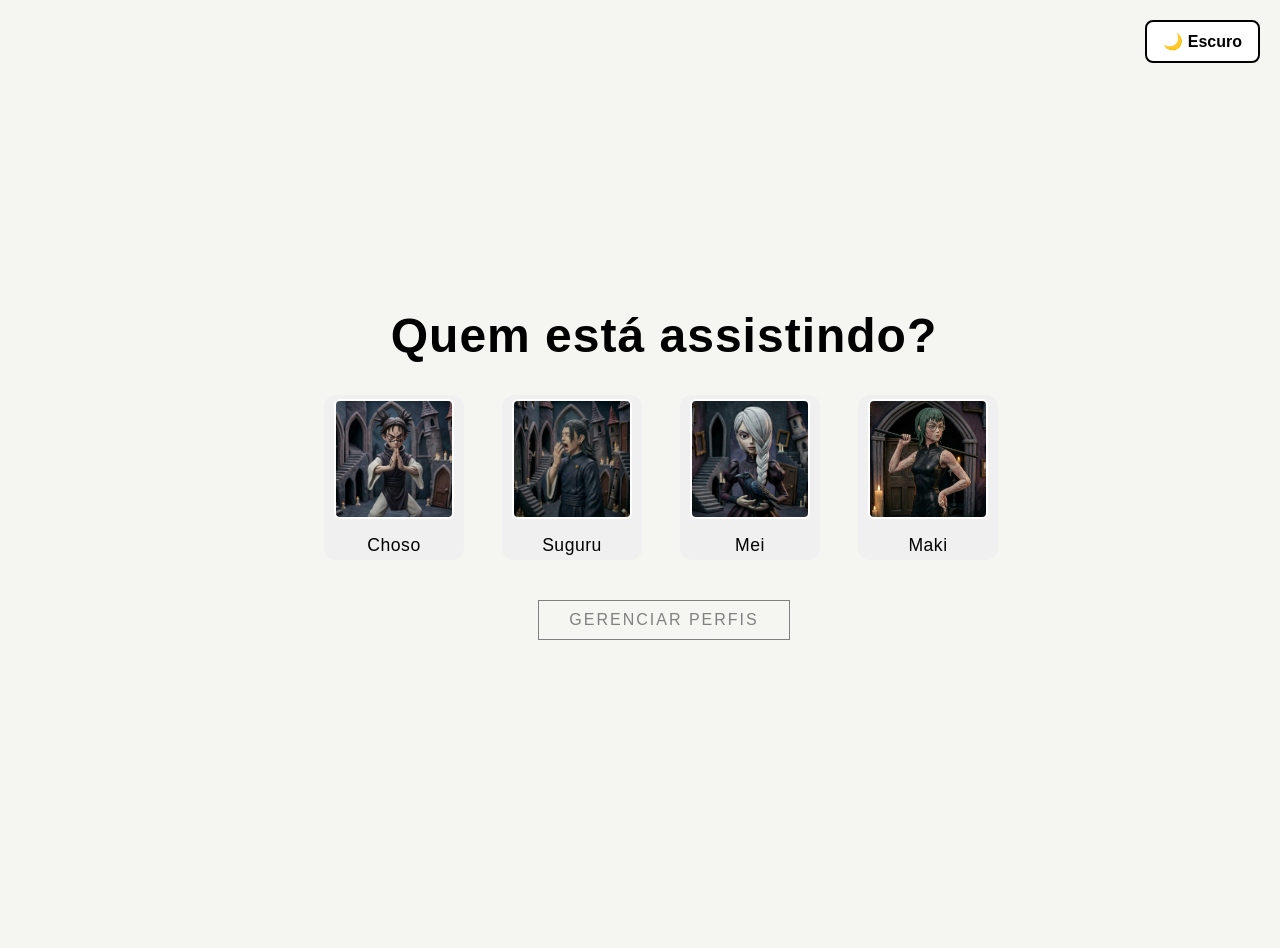
<file: index.html>
<!doctype html>
<html lang="pt-BR">
  <head>
    <meta charset="UTF-8" />
    <meta name="viewport" content="width=device-width, initial-scale=1.0" />
    <title>AnimeNet-flix</title>
    <link
      href="https://fonts.googleapis.com/css2?family=Geist:wght@100..900&display=swap"
      rel="stylesheet"
    />
    <link rel="stylesheet" href="style.css" />
  </head>
  <body>
    <button id="theme-toggle" class="theme-toggle">🌙 Escuro</button>

    <main class="conteudo-principal">
      <h1>Quem está assistindo?</h1>

      <section aria-label="Perfis disponíveis">
        <ul class="profiles lista-perfis">
          <li class="item-perfil">
            <a
              href="catalogo/catalogo.html"
              class="profile perfil"
              aria-label="Perfil Choso"
            >
              <figure class="avatar-container">
                <img src="assets/choso-img.jpg" alt="Avatar Choso" />
                <figcaption class="nome-perfil">Choso</figcaption>
              </figure>
            </a>
          </li>

          <li class="item-perfil">
            <a
              href="catalogo/catalogo.html"
              class="profile perfil"
              aria-label="Perfil Suguru"
            >
              <figure class="avatar-container">
                <img src="assets/ghetto-img.jpg" alt="Avatar Suguru" />
                <figcaption class="nome-perfil">Suguru</figcaption>
              </figure>
            </a>
          </li>

          <li class="item-perfil">
            <a
              href="catalogo/catalogo.html"
              class="profile perfil"
              aria-label="Perfil Mei"
            >
              <figure class="avatar-container">
                <img src="assets/mei-img.jpg" alt="Avatar Mei" />
                <figcaption class="nome-perfil">Mei</figcaption>
              </figure>
            </a>
          </li>

          <li class="item-perfil">
            <a
              href="catalogo/catalogo.html"
              class="profile perfil"
              aria-label="Perfil Maki"
            >
              <figure class="avatar-container">
                <img src="assets/maki-img.png" alt="Avatar Maki" />
                <figcaption class="nome-perfil">Maki</figcaption>
              </figure>
            </a>
          </li>
        </ul>
      </section>

      <section class="gerenciar">
        <button type="button" class="botao-gerenciar">Gerenciar perfis</button>
      </section>
    </main>

    <script src="theme.js"></script>
    <script src="js/index.js"></script>
  </body>
</html>
</file>
<file: style.css>
﻿:root.dark-mode {
  --bg-primary: #141414;
  --bg-secondary: #222;
  --text-primary: #fff;
  --text-secondary: #b3b3b3;
  --border-color: #fff;
  --profile-bg: transparent;
}

:root.light-mode {
  --bg-primary: #f5f5f1;
  --bg-secondary: #fff;
  --text-primary: #000;
  --text-secondary: #666;
  --border-color: #000;
  --profile-bg: #f0f0f0;
}

:root {
  --bg-primary: #141414;
  --bg-secondary: #222;
  --text-primary: #fff;
  --text-secondary: #b3b3b3;
  --border-color: #fff;
  --profile-bg: transparent;
}

body {
  background: var(--bg-primary);
  color: var(--text-primary);
  font-family: "Segoe UI", Arial, Helvetica, sans-serif;
  margin: 0;
  min-height: 100vh;
  transition:
    background-color 0.3s ease,
    color 0.3s ease;
}

main {
  min-height: 100vh;
  display: flex;
  flex-direction: column;
  align-items: center;
  justify-content: center;
  width: 100%;
  padding: 24px;
}

.theme-toggle {
  position: fixed;
  top: 20px;
  right: 20px;
  background: var(--bg-secondary);
  color: var(--text-primary);
  border: 2px solid var(--border-color);
  border-radius: 8px;
  padding: 10px 16px;
  font-size: 1rem;
  font-weight: 600;
  cursor: pointer;
  transition: all 0.3s ease;
  z-index: 1000;
}

.theme-toggle:hover {
  transform: scale(1.05);
  box-shadow: 0 4px 12px rgba(0, 0, 0, 0.15);
}

.theme-toggle:focus-visible {
  outline: 2px solid var(--border-color);
  outline-offset: 2px;
}

h1 {
  font-size: clamp(2rem, 5vw, 3rem);
  font-weight: bold;
  text-align: center;
  margin: 0 0 2rem;
  letter-spacing: 1px;
  color: var(--text-primary);
}

section[aria-label="Perfis disponíveis"] {
  width: 100%;
  max-width: 1200px;
  display: flex;
  justify-content: center;
}

ul.profiles {
  display: grid;
  grid-template-columns: repeat(auto-fit, minmax(140px, 1fr));
  justify-content: center;
  gap: 2rem;
  margin: 0 auto;
  list-style: none;
  padding: 0;
  width: 100%;
  max-width: 680px;
}

ul.profiles ol {
  list-style: none;
  padding: 0;
  margin: 0;
  display: contents;
}

.profile {
  width: 140px;
  display: block;
  text-decoration: none;
  color: var(--text-primary);
  border: 0;
  border-radius: 12px;
  overflow: visible;
  background: var(--profile-bg);
}

.profile figure {
  border: 2px solid transparent;
  border-radius: 10px;
  padding: 2px;
  transition:
    border-color 0.2s ease,
    transform 0.2s ease;
  display: flex;
  flex-direction: column;
  align-items: center;
  justify-content: center;
  margin: 0;
  background: transparent;
  text-align: center;
}

.profile:focus-visible figure {
  border-color: var(--border-color);
}

figure {
  margin: 0;
}

img {
  width: 120px;
  height: 120px;
  border-radius: 6px;
  object-fit: cover;
  margin-bottom: 0.5rem;
  background: var(--bg-secondary);
  display: block;
  border: 2px solid transparent;
  transition:
    transform 0.2s ease,
    border-color 0.2s ease;
  box-sizing: border-box;
}

.profile:hover img,
.profile:focus-visible img {
  transform: scale(1.06);
  border-color: var(--border-color);
}

figcaption {
  font-size: 1.1rem;
  font-weight: 500;
  margin-top: 0.5rem;
  letter-spacing: 0.5px;
  transition: transform 0.2s ease;
}

.profile:hover figcaption,
.profile:focus-visible figcaption {
  transform: scale(1.06);
}

/* Responsividade */
@media (max-width: 768px) {
  main {
    padding: 20px 16px;
  }

  h1 {
    font-size: clamp(1.8rem, 4vw, 2.5rem);
    margin-bottom: 1.5rem;
  }

  nav.profiles {
    grid-template-columns: repeat(auto-fit, minmax(120px, 1fr));
    gap: 1.5rem;
    max-width: 480px;
  }

  .profile {
    width: 120px;
  }

  img {
    width: 100px;
    height: 100px;
  }

  figcaption {
    font-size: 1rem;
  }
}

@media (max-width: 480px) {
  main {
    padding: 16px 12px;
  }

  h1 {
    font-size: clamp(1.5rem, 3vw, 2rem);
    margin-bottom: 1rem;
  }

  nav.profiles {
    grid-template-columns: repeat(2, 1fr);
    gap: 1rem;
    max-width: 320px;
  }

  .profile {
    width: 100%;
  }

  img {
    width: 80px;
    height: 80px;
  }

  figcaption {
    font-size: 0.9rem;
  }

  .gerenciar {
    margin-top: 20px;
  }
} /* <--- Adicione esta chave para fechar o @media */

/* 2. Coloque os estilos do botão AQUI (fora de qualquer @media) */
.botao-gerenciar {
    background: transparent;
    border: 1px solid grey;
    color: grey;
    padding: 10px 30px;
    /* Dica: use rem ou px em vez de vw para o texto não sumir em telas grandes */
    font-size: 1rem; 
    text-transform: uppercase;
    letter-spacing: 2px;
    cursor: pointer;
    font-weight: 200;
    transition: all 0.3s;
    margin-top: 40px; /* Adicionado para dar espaço dos perfis */
}

.botao-gerenciar:hover {
    border-color: #e5e5e5;
    color: #e5e5e5;
}
</file>
